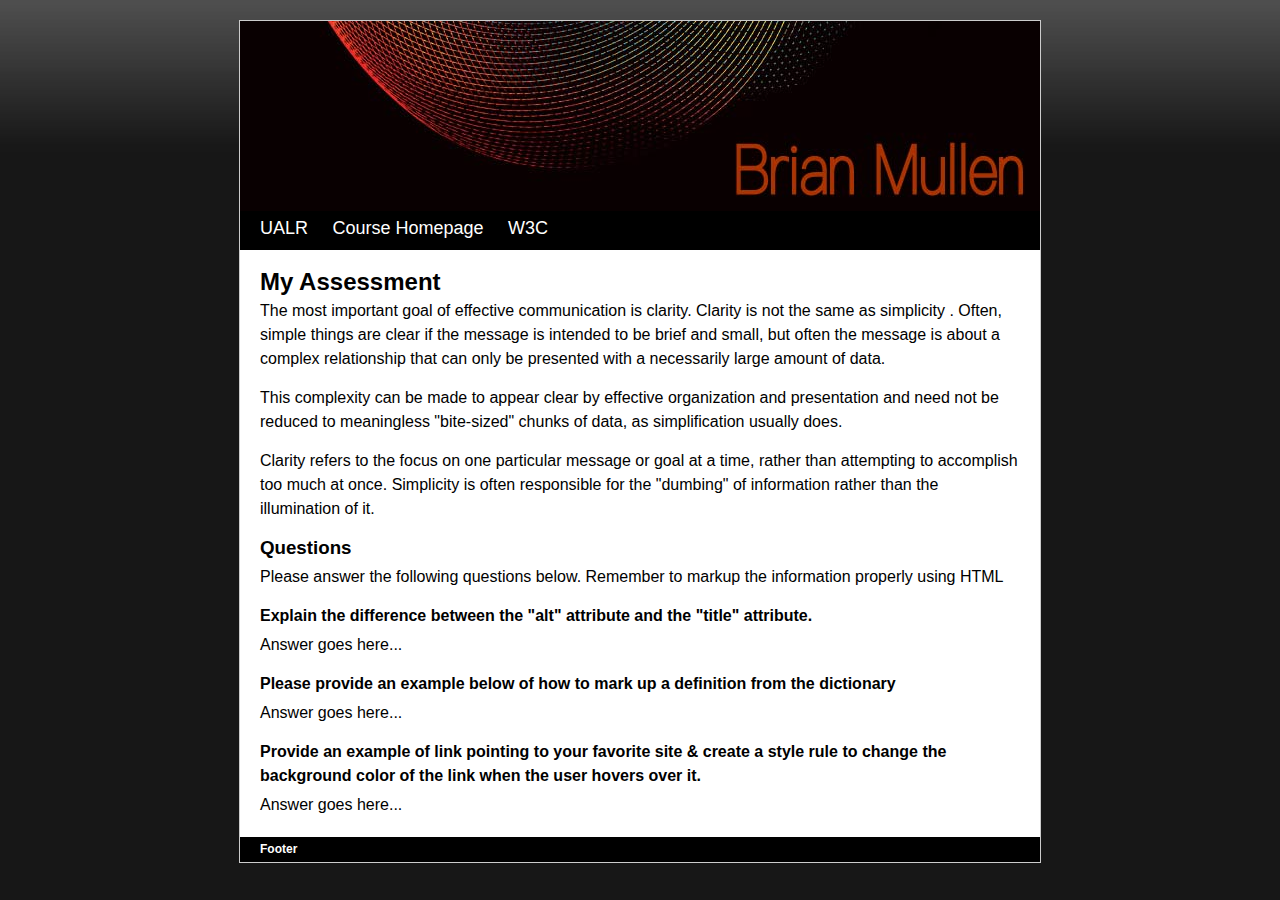
<file: pre-assessment/index.html>
<!doctype html>
<html>
<head>
<meta charset="UTF-8">
<meta name="description" content="This is a skills pre-assessment for Mobile Web Development" />
<meta author="author"  content="Brian Mullen"/> <!--This is for findability with search engines.  Web crawlers can access this and determine the nature of the page-->
<html lang="en" xml:lang="fr" xmlns="http://www.w3.org/1999/xhtml">  <!--This is to declare language of the html document and the page.  It will help browsers discriminate for which language the page is written in-->
<title>Brian Mullen | Pre-Assessment</title> <!--This will be what shows up in the tab in the browser-->
<link href="assets/css/screen.css" rel="stylesheet"/>
</head>
<body>
<div id="container">
  <div id="header">
    <h1><a href="index.html">Brian Mullen</a></h1>
  </div>
  <div id="nav">
    <ul>
      <li><a href="http://ualr.edu">UALR</a></li>
      <li><a href="https://thomaswallace.net/course/mobile-web/spring-2018/">Course Homepage</a></li>
      <li><a href="http://www.w3.org/">W3C</a></li>
    </ul>
  </div>
  <div id="content">
    <h2>My Assessment</h2>
    <p>The most important goal of effective communication is clarity. Clarity is not the same as simplicity . Often, simple things are clear if the message is intended to be brief and small, but often the message is about a complex relationship that can only be presented with a necessarily large amount of data. </p>
    <p>This complexity can be made to appear clear by effective organization and presentation and need not be reduced to meaningless "bite-sized" chunks of data, as simplification usually does. </p>
    <p>Clarity refers to the focus on one particular message or goal at a time, rather than attempting to accomplish too much at once. Simplicity is often responsible for the "dumbing" of information rather than the illumination of it.</p>
    <h3>Questions</h3>
    <p>Please answer the following questions below. Remember to markup the information properly using HTML</p>
    <h4>Explain the difference between the &quot;alt&quot; attribute and the &quot;title&quot; attribute. </h4>
    <p>Answer goes here...</p>
    <h4>Please provide an example below of how to mark up a definition from the dictionary</h4>
    <p>Answer goes here...</p>
    <h4>Provide an example of link pointing to your favorite site &amp; create a style rule to change the background color of the link when the user hovers over it. </h4>
    <p>Answer goes here... </p>
  </div>
  <div id="footer">
    <h6>Footer</h6>
  </div>
</div>
</body>
</html>
</file>
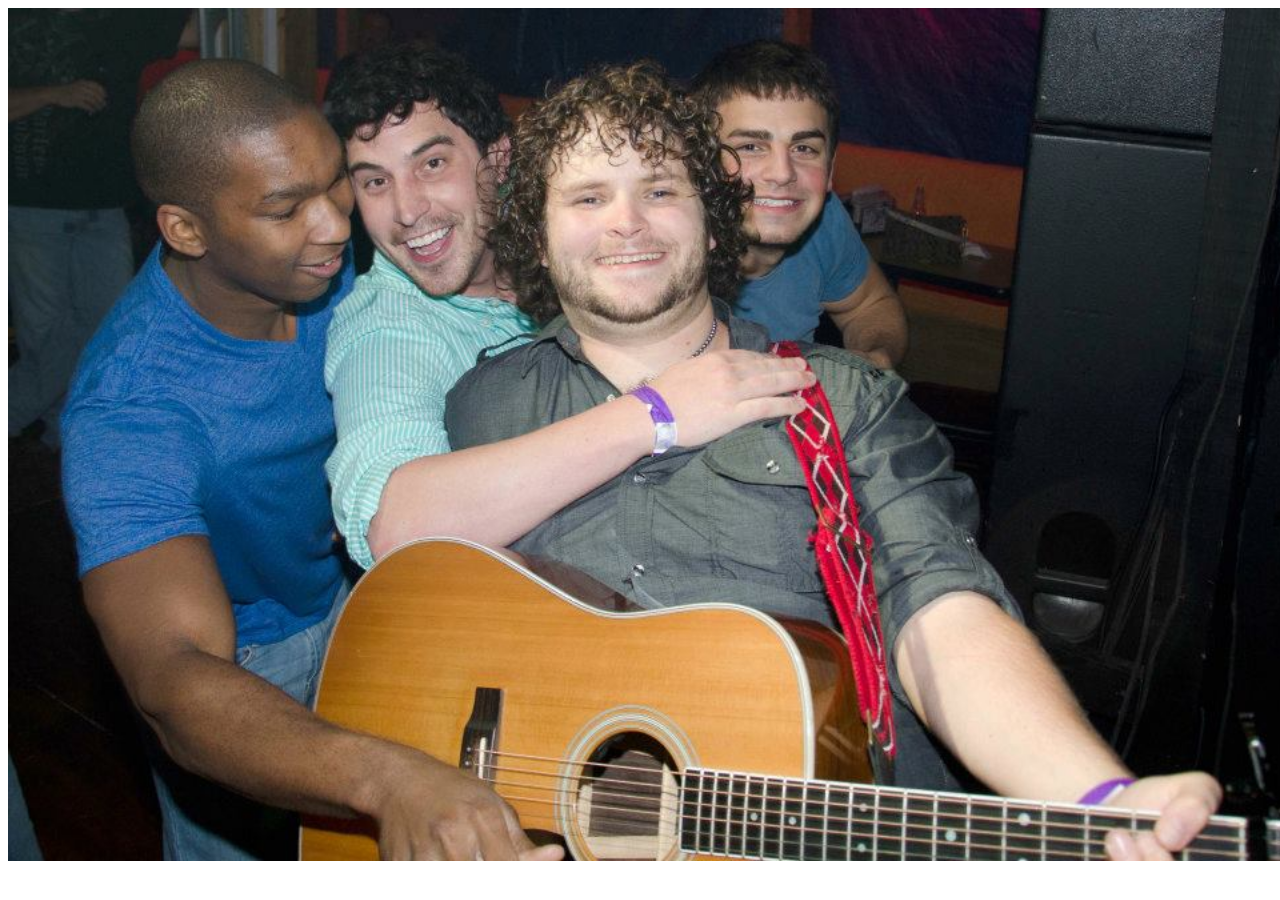
<file: SrcSet/index.html>
<!doctype html>
<html>
<head>
<title>Source Set Demo</title>


</head>
<body>
<img src="brian-grandpa.jpg"
srcset="brianFriends.jpg 960w, 
        brianGuitar.jpg 604w,
        brianBand.jpg 206w"
alt="pics">


</body>
</html>
</file>
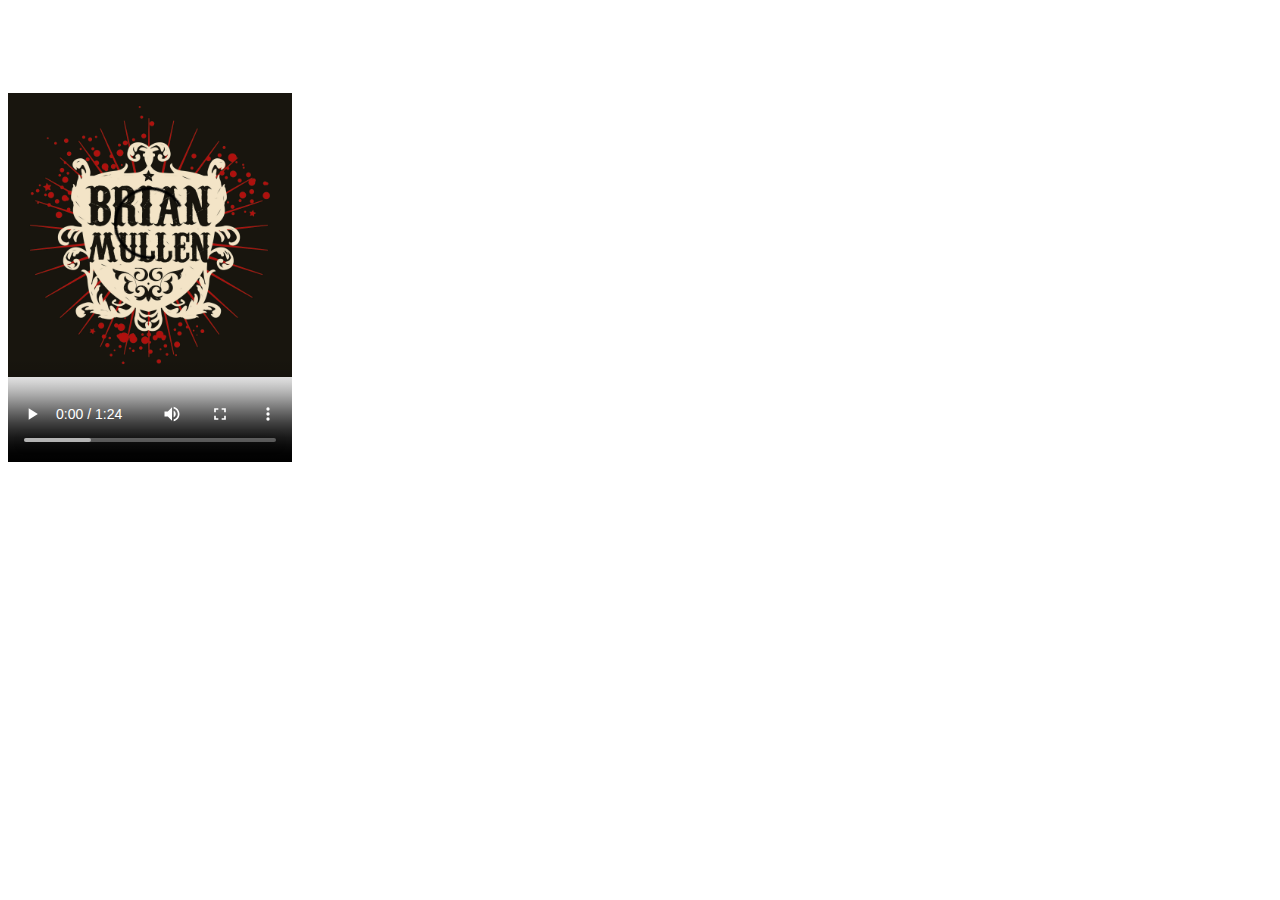
<file: video/index.html>
<!doctype html>
<html>
<head>
<title>Source Set Demo</title>


</head>
<body>
   
<video poster='BrianLogo.jpg' width="284" height="454" controls>
  <source width="284" height="454" src='BrianLive.mp4' type="video/mp4" />
  <source width="284" height="454"='BrianLive.webm' type="video/webm" />
  <source width="284" height="454" src='BrianLive.ogv' type="video/ogg" />
</video>


</body>
</html>
</file>
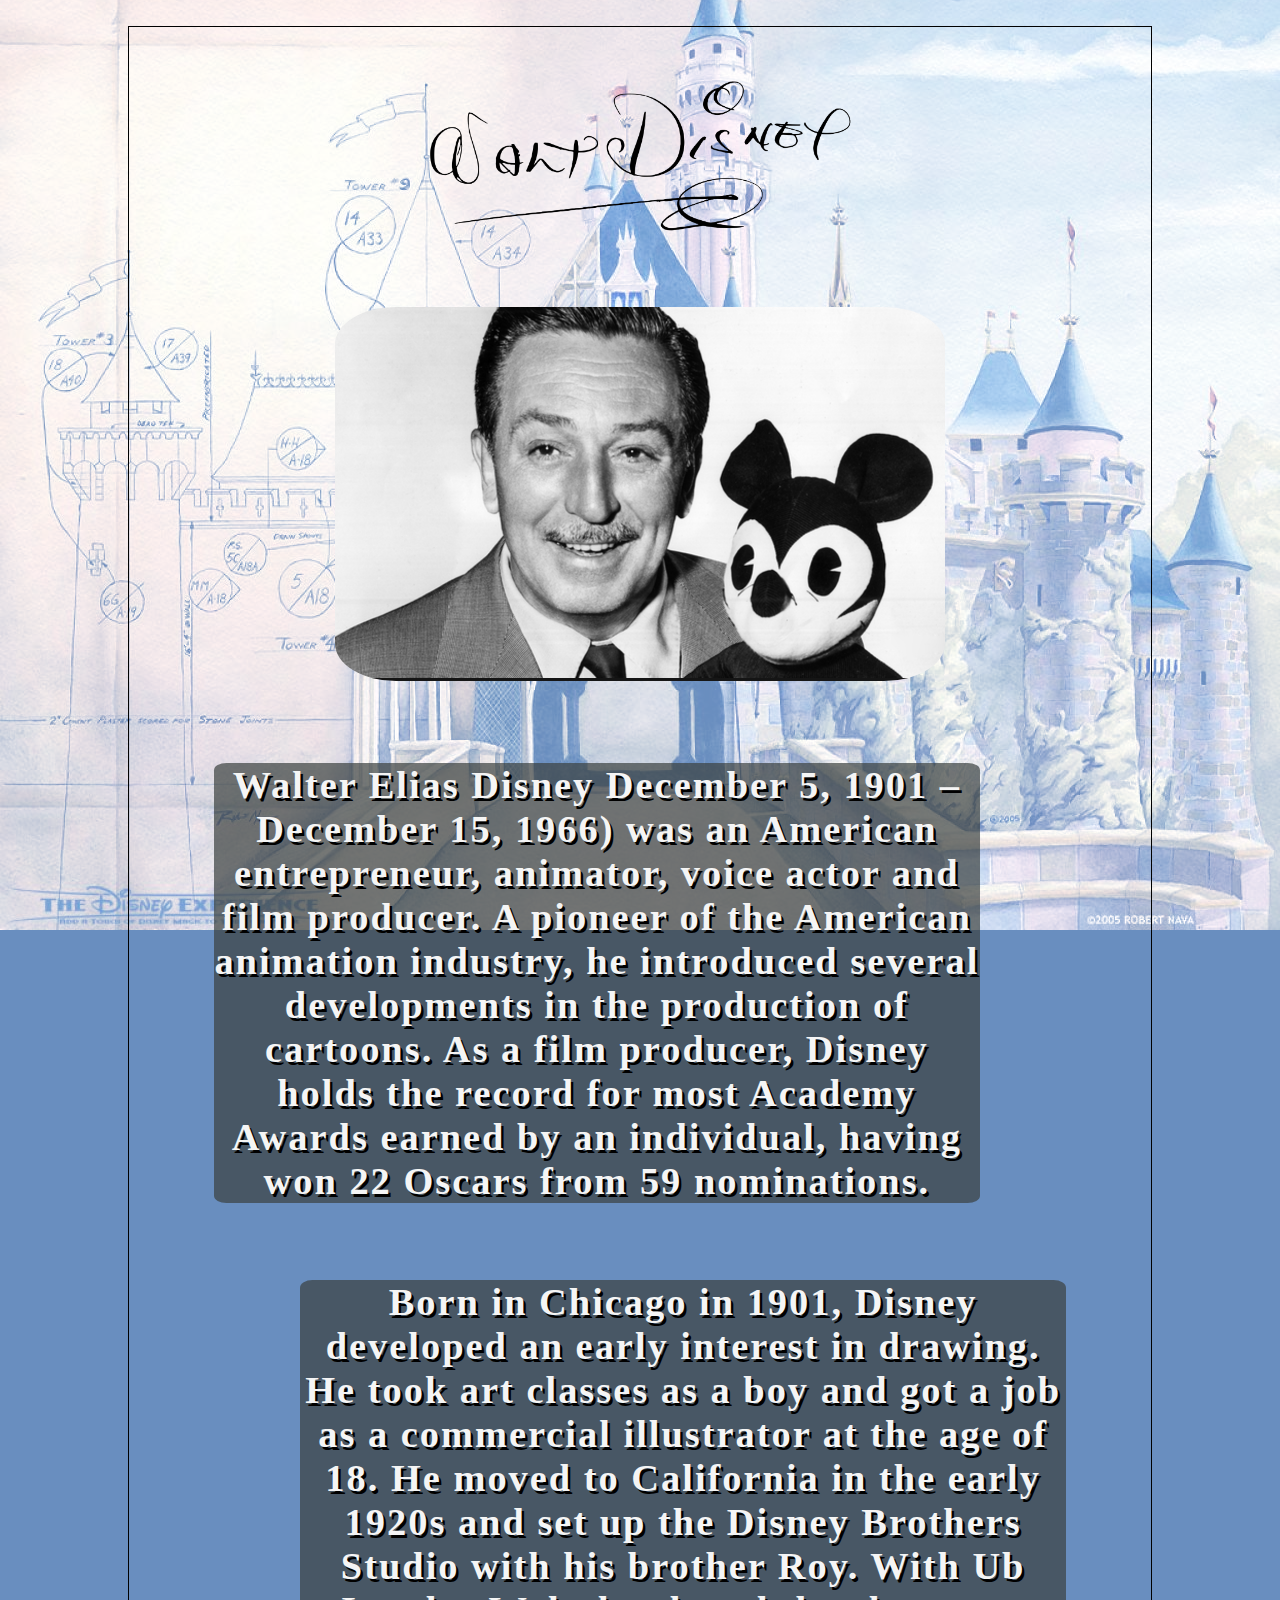
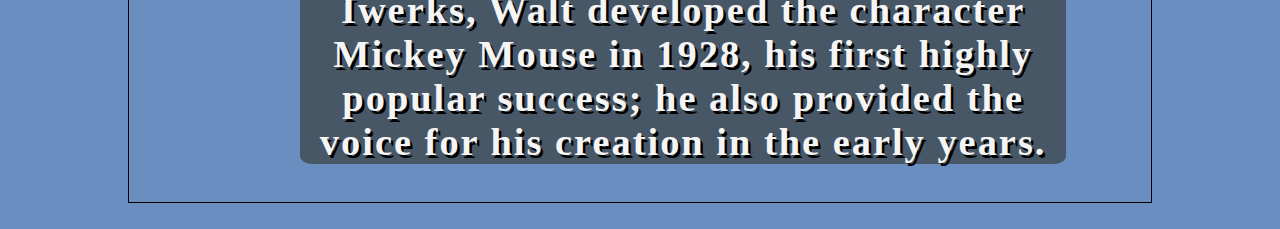
<file: flexGrid/grid.html>
<!DOCTYPE html>
 <html xmlns="http://www.w3.org/1999/xhtml" lang="en">
  <head>
   <h1><title>Walt Disney</title>
    <meta name="viewport" content="width=device-width">
    <title>Walt Disney</title>
    <meta charset="utf-8">
   
    <meta name="disney" content="noindex">
    <meta name="viewport" content="width=device-width, initial-scale=1">
    <link href="assets/style.css" rel="stylesheet" type="text/css" />
  </head>
  
  <body>
      <div class="container cf">
    <header role="banner" class= "primary">
        
    </header>

<h1 id="space_banner"><img id = "logoHead" src="assets/disney_sig.png" alt="Logo" height="200" width="600" ></h1>
    
<div class="headWrapper">
   <img id = "logoHead" src="assets/walt_mickey.png" alt="Logo" height="200" width="300" >
    </div>
<br>
<div id= "home_con">
 <p id="content1">

Walter Elias Disney  December 5, 1901 – December 15, 1966) was an American entrepreneur, animator, voice actor and film producer.
A pioneer of the American animation industry, he introduced several developments in the production of cartoons. As a film producer,
Disney holds the record for most Academy Awards earned by an individual, having won 22 Oscars from 59 nominations.</p>
    
    <p id="content2">Born in Chicago in 1901, Disney developed an early interest 
    in drawing. He took art classes as a boy and got a job as a commercial illustrator at the age of 18. 
    He moved to California in the early 1920s and set up the Disney Brothers Studio with his brother Roy.
    With Ub Iwerks, Walt developed the character Mickey Mouse in 1928, his first highly popular success; he also provided the voice for his creation in the early years.</p>
      </div>
</div>

  </body>
</html>
</file>
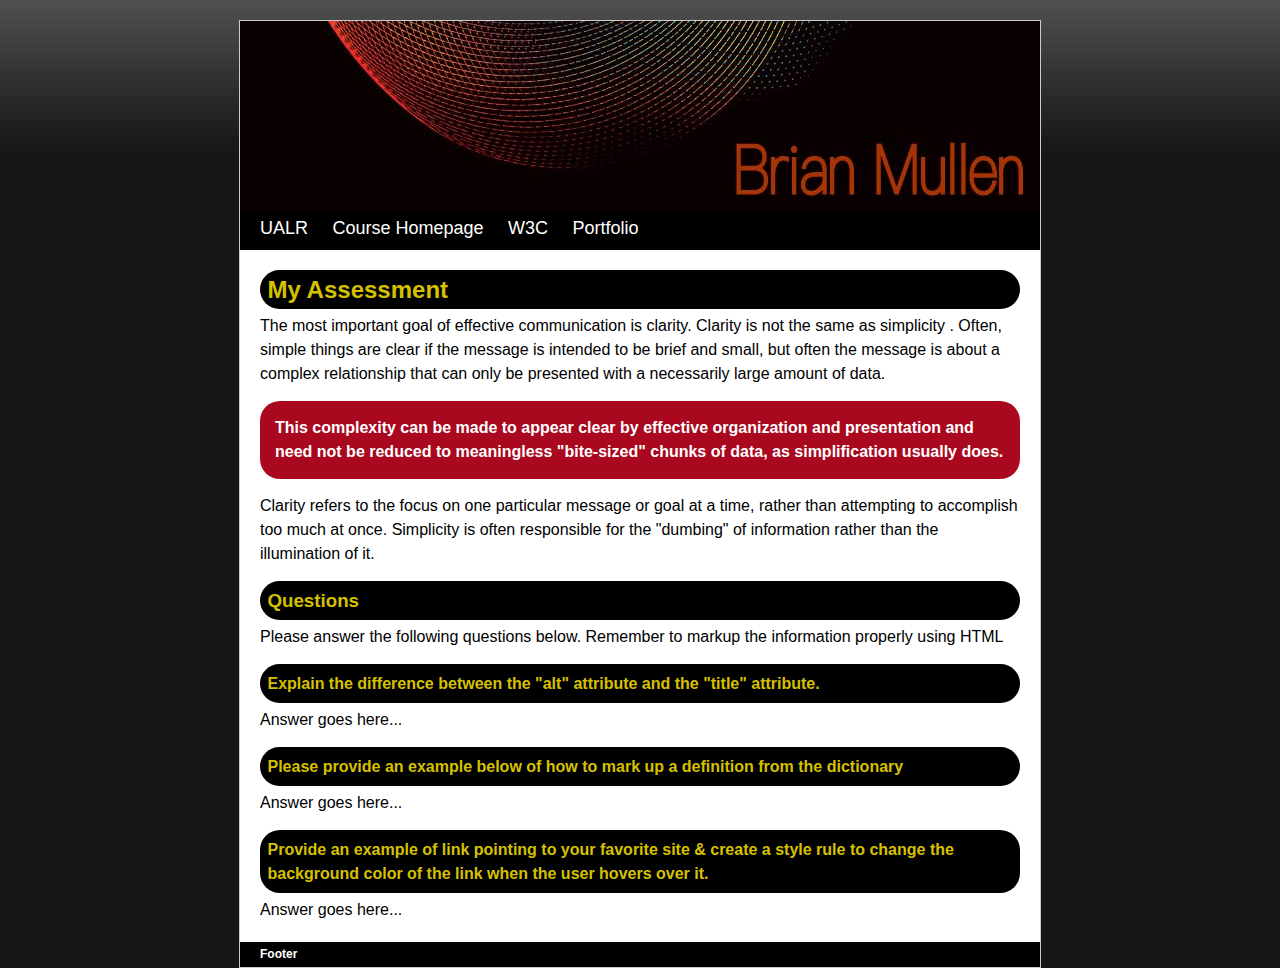
<file: preASS/index1.html>
<!doctype html>
<html>
<head>
<meta charset="UTF-8">
<meta name="description" content="This is a skills pre-assessment for Mobile Web Development" />
<meta author="author"  content="Brian Mullen"/> <!--This is for findability with search engines.  Web crawlers can access this and determine the nature of the page-->
<html lang="en" xml:lang="fr" xmlns="http://www.w3.org/1999/xhtml">  <!--This is to declare language of the html document and the page.  It will help browsers discriminate for which language the page is written in-->
<title>Brian Mullen | Pre-Assessment</title> <!--This will be what shows up in the tab in the browser-->
<link href="assets/css/screen.css" rel="stylesheet"/>
</head>
<body>
<div id="container">
  <div id="header"> 
   <h1><a href="index1.html">Brian Mullen</a></h1>
  </div>
  <div id="nav">
    <ul>
      <li><a href="http://ualr.edu" title="UALR Official Homepage">UALR</a></li>
      <li><a href="https://thomaswallace.net/course/mobile-web/spring-2018/" title="Mobile Web Homepage">Course Homepage </a></li>
      <li><a href="http://www.w3.org/" title="W3C Official">W3C</a></li>
      <li><a href="http://bcmullendev.com/" title="Portfolio for Brian Mullen">Portfolio</a></li>
      
    </ul>
  </div>
  <div id="content">
    <h2>My Assessment</h2>
    <p>The most important goal of effective communication is clarity. Clarity is not the same as simplicity . Often, simple things are clear if the message is intended to be brief and small, but often the message is about a complex relationship that can only be presented with a necessarily large amount of data. </p>
    <p class = "alert">This complexity can be made to appear clear by effective organization and presentation and need not be reduced to meaningless "bite-sized" chunks of data, as simplification usually does. </p>
    <p>Clarity refers to the focus on one particular message or goal at a time, rather than attempting to accomplish too much at once. Simplicity is often responsible for the "dumbing" of information rather than the illumination of it.</p>
    <h3>Questions</h3>
    <p>Please answer the following questions below. Remember to markup the information properly using HTML</p>
    <h4>Explain the difference between the &quot;alt&quot; attribute and the &quot;title&quot; attribute. </h4>
    <p>Answer goes here...</p>
    <h4>Please provide an example below of how to mark up a definition from the dictionary</h4>
    <p>Answer goes here...</p>
    <h4>Provide an example of link pointing to your favorite site &amp; create a style rule to change the background color of the link when the user hovers over it. </h4>
    <p>Answer goes here... </p>
  </div>
  <div id="footer">
    <h6>Footer</h6>
  </div>
</div>
</body>
</html>
</file>
<file: pre-assessment/assets/css/screen.css>
* {                
	margin: 0px;
	padding: 0px;
}
/*The "*" selector selects ALL elements*/



body {
	text-align: center;
	font-family: "Trebuchet MS", Arial, Helvetica, sans-serif;
	background-color: #171717;
	font-size: 16px;
	line-height: 1.5em;
		background-image:url('../img/bg-tile.jpg');
		background-repeat: repeat-x;
}
#container {
	max-width: 800px;
	margin-right: auto;
	margin-left: auto;
	text-align: left;
	background-color: #FFF;
	margin-top: 20px;
	border: 1px solid #CCC;
}
#header {
}
#header h1 a {
	background-image: url('../img/mastehead.jpg');
	display: block;
	height: 190px;
	text-indent: 100%;
	white-space: nowrap;
	overflow: hidden;
	
}
#nav {
	background-color: #000;
}
#nav ul {
	list-style-type: none;
	margin-left: 10px;
}
#nav ul li {
	display: inline;
	height: 35px;
	line-height: 35px;
}
#nav ul li a {
	display: inline-block;
	padding-right: 10px;
	padding-left: 10px;
	font-size: 18px;
}
#nav ul li a:link, #nav ul li a:visited {
	text-decoration: none;
	border-bottom-width: 4px;
	border-bottom-style: solid;
	border-bottom-color: #000;
	color: #FFF;
}
#nav ul li a:hover {
	border-bottom-width: 3px;
	border-bottom-style: solid;
	border-bottom-color: #CCC;
}
#content {
	margin: 20px;
}
#content p {
	margin-top: 5px;
	margin-bottom: 15px;
}
#footer {
	background-color: #000;
	color: #FFF;
	height: 25px;
}
#footer h6 {
	font-size: 12px;
	line-height: 25px;
	margin-right: 20px;
	margin-left: 20px;
}
</file>
<file: flexGrid/assets/style.css>
*,
*:before,
*:after {
  box-sizing: inherit;
}

/*Nicolas Gallagher http://nicolasgallagher.com/micro-clearfix-hack/ */
/* Start of "Micro clearfix" */

.cf {
  zoom: 1;
}
.cf:before,
.cf:after {
  content: "";
  display: table;
}
.cf:after {
  clear: both;
}


html {
  box-sizing: border-box;
}
 
.container{
  /*1534*/
  max-width:80vw;
  /*background: url("grid.png");*/
  border:1px solid #000;
  margin:20px auto;
  background-repeat: repeat-y;
}
body
{
   
  background-image: url("disney_background.jpg");
    background-attachment: fixed;
     background-repeat: no-repeat, repeat;
    background-position: center;
  background-color:  RGB( 105, 142, 191); 
background-blend-mode: screen;
font-size: 1.2em;
 text-align:center;
 letter-spacing: 2px;
font-family: 'Liu Jian Mao Cao', cursive;
    color:  rgb( 28, 28, 38);
}


 


li a:hover {
background-color: rgba(97, 51, 158, 0.397);
  border-radius: 25px;
}
p
  {
    background-color: rgba(59, 64, 63, 0.70);
   border-radius: 2.60416667%;
   color: rgb( 28, 28, 38);
 width:75%;
   text-align: center;
   display: inline-block;
      color: whitesmoke;
    text-shadow: 2.5px 2.5px black;
  }

  h2
  {
      text-shadow: 2px 2px black;
    margin-right: 25px;
    margin-left: 5px;
    padding: 5px;
   background-color: rgba(242, 213, 187, 0.45);
   border-radius: 25px;
   border: 8px solid rgba(20, 42, 166, .432);
   text-align: center;
   display: inline-block;
    
  }
 .table
  {
    background-color: rgba(242, 213, 187, 0.267);
   border-radius: 25px;


   text-align: center;
   display: inline-block;
 
  }
  table, th, td {
 border: 8px solid rgba(20, 42, 166, .432);
  padding: 8px;
      background-color:  rgba(242, 213, 187, 0.45);
}
    
  

  #logoHead
  {
    width: 77.314211%;
    height: 47.327249%;
    border-radius: 10%;
    max-width: 100%;

  }
  #interior
  {
    opacity: .80;
    border-radius: 10%;
  }
  #launch
  {
    top: 0;
    left: 0;
    opacity: .75;
    border-radius: 10%;
  }
  #logo2
  {
    margin: left 0:
  }
  
  #capsule
  {
    opacity: .75;
    border-radius: 10%;
  }
  #hover
  {
    opacity: .75;
    border-radius: 10%;
  }

hr
{
  margin-top: 10px;
  margin-bottom: 10px;
  width: 1400px;
  border: 2.5px dotted rgba(61, 4, 94, 0.582);
 border-radius: 25px;
}
ul.cargo
{
list-style-type: none;
  margin: 0;

  overflow: hidden;
  
  background-color: rgba(242, 213, 187, 0.45);

  border-radius: 25px;
  display: block;
}
.sub_con {
  font: .8;
  display: flex;
  justify-content: center;
}


b #logo2
{
  align-content: center;
}
#myBtn
{
  color: white;
  font-weight: bold;
  display: inline-block;
  background-color: rgba(242, 213, 187, 0.548);
  width: 100px;
  height: 50px;
  text-align: center;
  border-radius: 25px;
  margin-bottom: 10px;
  position: fixed;
  bottom: 0px;
  right: 20px;
  transition: background-color .3s;

  border: 8px solid rgba(20, 42, 166, .432);
   
  z-index: 1000;
}
div.headWrapper
{
  display: flex;
  flex-direction: column;
  align-items: center;
    
  width: 77.314211%;
    height: 47.327249%;
    margin-left: auto;
    margin-right: auto;
    border-radius: 25px;
}
h2.overview
{
  width: 400px;
}
 
  

li.home{


color: #fff;

font-size: 25px;
}
#contact
{
background-color: rgba(111, 184, 197, 0.068);
}
#contact p{
  background-color: rgba(111, 184, 197, 0.068);
}
#contact p:hover
{
background-color:  rgba(20, 42, 166, .432);
}
#history_p:hover
{
background-color: rgba(97, 51, 158, 0.397);
}
ul.cargo
{
      background-color: rgba(242, 213, 187, 0.30);
}
#space_banner img
{
   
margin-left: auto;
    margin-right: auto;
    border-radius: 25px;
    width: 41.555557%;
    
    color: whitesmoke;
    
}
#home_con:hover p
{
background-color: rgba(97, 51, 158, 0.397);
}
#contact
{
    background-color: rgba(59, 64, 63, 0.70);
   border-radius: 25px;
   color: rgb( 28, 28, 38);
   width: 1000px;
   text-align: center;
   display: inline-block;
      color: whitesmoke;
    text-shadow: 2.5px 2.5px black;
}
#contact:hover p
{
background-color: rgba(97, 51, 158, 0.397);
}

ul
{
 
  margin: 0;

  overflow: hidden;



  border-radius: 25px;
  display: block;

color: rgb( 28, 28, 38);
 
  flex-wrap: wrap;
  
}

#content1 
{
  float: left;
  margin-left: 8.27900913%;
   border-radius: 1.62972621%;
   width:75%;

   text-align: center;
   display: inline-block;
      text-shadow: 06518905% px 06518905% px whitesmoke;
      font-weight: bold;
}
#content2
{
  float: right;
   border-radius: 1.62972621%;
   width:75%;

   text-align: center;
   display: inline-block;
      text-shadow: .06518905% 06518905% px whitesmoke;
      font-weight: bold;
      margin-right: 8.27900913%;
}
</file>
<file: preASS/assets/css/screen.css>
* {                
	margin: 0px;
	padding: 0px;
}
/*The "*" selector selects ALL elements*/



body {
	text-align: center;
	font-family: "Trebuchet MS", Arial, Helvetica, sans-serif;
	background-color: #171717;
	font-size: 16px;
	line-height: 1.5em;
		background-image:url('../img/bg-tile.jpg');
		background-repeat: repeat-x;
}
#container {
	max-width: 800px;
	margin-right: auto;
	margin-left: auto;
	text-align: left;
	background-color: #FFF;
	margin-top: 20px;
	border: 1px solid #CCC;
}
#header {
}
#header h1 a {
	background-image: url('../img/mastehead.jpg');
	display: block;
	height: 190px;
	text-indent: 100%;
	white-space: nowrap;
	overflow: hidden;
	
}
#nav {
	background-color: #000;
}
#nav ul {
	list-style-type: none;
	margin-left: 10px;
}
#nav ul li {
	display: inline;
	height: 35px;
	line-height: 35px;
}
#nav ul li a {
	display: inline-block;
	padding-right: 10px;
	padding-left: 10px;
	font-size: 18px;
}
#nav ul li a:link, #nav ul li a:visited {
	text-decoration: none;
	border-bottom-width: 4px;
	border-bottom-style: solid;
	border-bottom-color: #000;
	color: #FFF;
}
#nav ul li a:hover {
	border-bottom-width: 3px;
	border-bottom-style: solid;
	border-bottom-color: #CCC;
}
#content {
	margin: 20px;
}
#content p {
	margin-top: 5px;
	margin-bottom: 15px;
}
#footer {
	background-color: #000;
	color: #FFF;
	height: 25px;
}
#footer h6 {
	font-size: 12px;
	line-height: 25px;
	margin-right: 20px;
	margin-left: 20px;
}

.alert{
	
	background-color: #AA081F;
	color: white;
	font-weight: bold;

	padding: 15px;
	border-radius: 20px;
}

h2, h3, h4
{
	background-color: black;
	color: #D5C100;
	font-weight: bold;

padding: 7.5px;
	border-radius: 20px;
}
</file>
